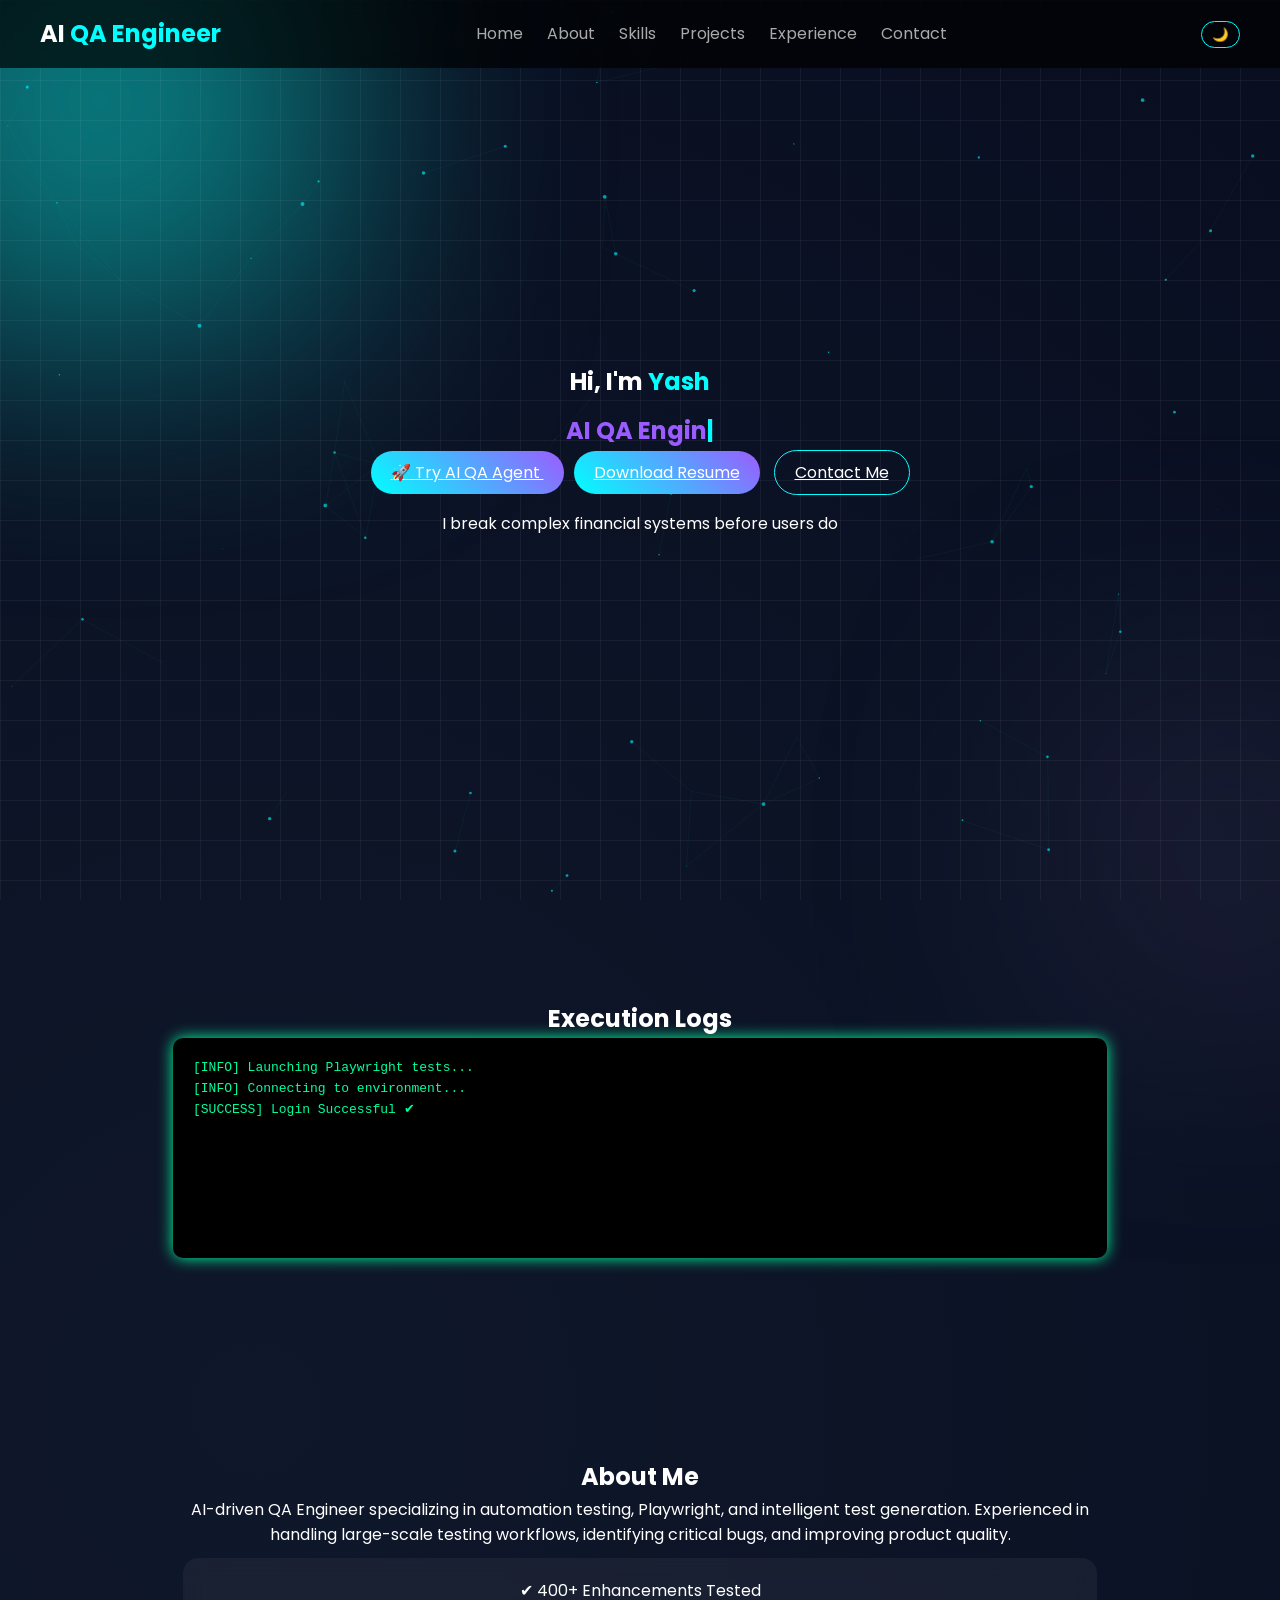
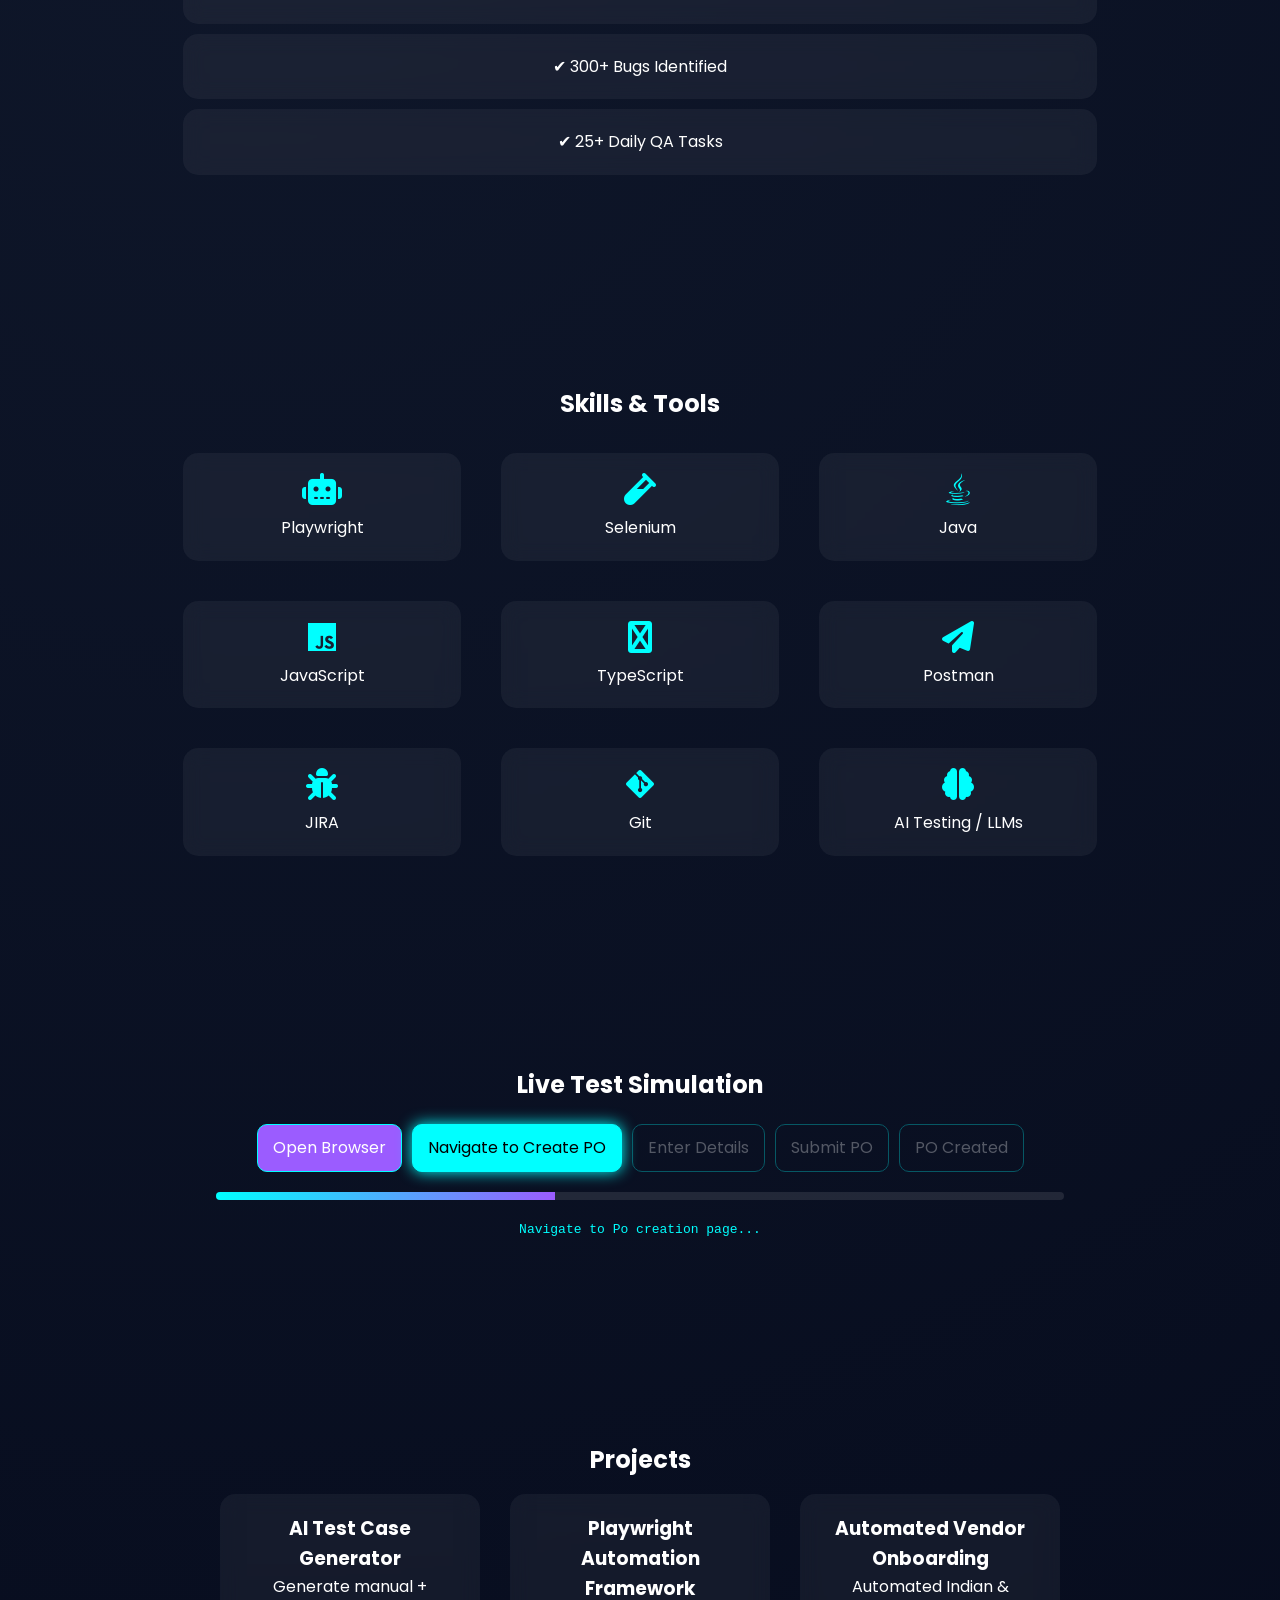
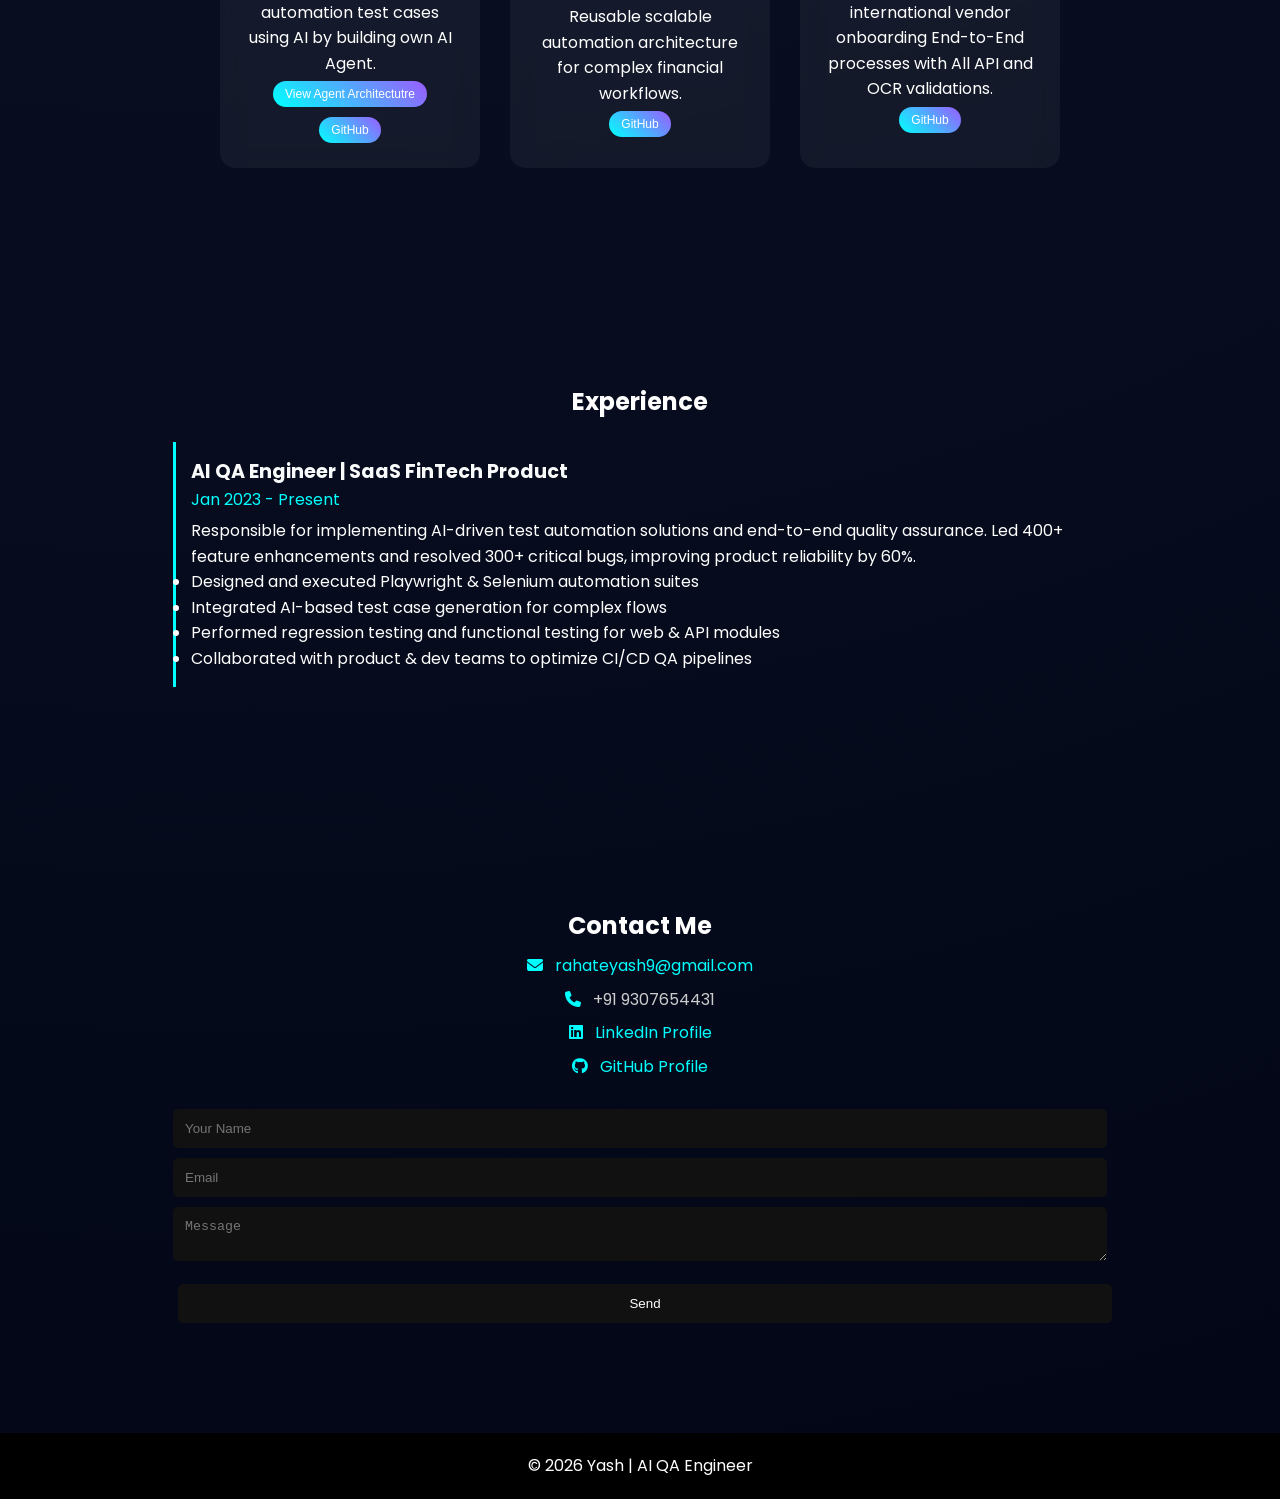
<file: index.html>
<!DOCTYPE html>
<html lang="en">
<head>
  <meta charset="UTF-8" />
  <meta name="viewport" content="width=device-width, initial-scale=1.0"/>
  <title>AI QA Engineer | Yash</title>

  <!-- Fonts -->
  <link href="https://fonts.googleapis.com/css2?family=Orbitron:wght@500&family=Poppins:wght@300;400;600&display=swap" rel="stylesheet">
  <link rel="stylesheet" href="https://cdnjs.cloudflare.com/ajax/libs/font-awesome/6.5.0/css/all.min.css">

  <link rel="stylesheet" href="style.css" />
</head>

<body>

<!-- NAVBAR -->
<header class="navbar">
  <h2 class="logo">AI <span>QA Engineer</span></h2>

  <!-- HAMBURGER BUTTON -->
  <div class="menu-toggle" id="menuToggle">
    <span></span>
    <span></span>
    <span></span>
  </div>

  <nav id="navMenu">
    <a href="#home">Home</a>
    <a href="#about">About</a>
    <a href="#skills">Skills</a>
    <a href="#projects">Projects</a>
    <a href="#experience">Experience</a>
    <a href="#contact">Contact</a>
  </nav>

  <button id="themeToggle">🌙</button>
</header>

<!-- HERO -->
<section id="home" class="hero">
  <canvas id="particles"></canvas>

  <div class="hero-content">
    <h1>Hi, I'm <span>Yash</span></h1>
    <h2 class="typing"></h2>

    <div class="cta">
      <a href="https://yash-qa-ai-agent.vercel.app/" target="_blank" class="btn glow">
    🚀 Try AI QA Agent
  </a>
      <a href="YashRahateCV copy.pdf" class="btn" download>Download Resume</a>
      <a href="#contact" class="btn outline">Contact Me</a><br>
      <br>
     <p>I break complex financial systems before users do</p>
    </div>
  </div>
  
</section>

<!-- TERMINAL -->
<section class="section terminal">
  <div class="container">
    <h2>Execution Logs</h2>
    <div class="terminal-box" id="terminal"></div>
  </div>
</section>

<!-- ABOUT -->
<section id="about" class="section">
  <div class="container">
    <h2>About Me</h2>

    <p>
      AI-driven QA Engineer specializing in automation testing, Playwright, and intelligent test generation.
      Experienced in handling large-scale testing workflows, identifying critical bugs, and improving product quality.
    </p>

    <div class="stats">
      <div class="card">✔ 400+ Enhancements Tested</div>
      <div class="card">✔ 300+ Bugs Identified</div>
      <div class="card">✔ 25+ Daily QA Tasks</div>
    </div>
  </div>
</section>

<!-- SKILLS -->
<section id="skills" class="section">
  <div class="container">
    <h2>Skills & Tools </h2>

    <div class="skills-grid">

  <div class="card">
    <i class="fa-solid fa-robot"></i>
    <p>Playwright</p>
  </div>

  <div class="card">
    <i class="fa-solid fa-vial"></i>
    <p>Selenium</p>
  </div>

  <div class="card">
    <i class="fa-brands fa-java"></i>
    <p>Java</p>
  </div>

  <div class="card">
    <i class="fa-brands fa-js"></i>
    <p>JavaScript</p>
  </div>

<div class="card">
    <i class="fa-brands fa-code"></i>
    <p>TypeScript</p>
  </div>

  <div class="card">
    <i class="fa-solid fa-paper-plane"></i>
    <p>Postman</p>
  </div>

  <div class="card">
    <i class="fa-solid fa-bug"></i>
    <p>JIRA</p>
  </div>

  <div class="card">
    <i class="fa-brands fa-git-alt"></i>
    <p>Git</p>
  </div>

  <div class="card">
    <i class="fa-solid fa-brain"></i>
    <p>AI Testing / LLMs</p>
  </div>

</div>
  </div>
</section>

<!-- PLAYWRIGHT -->
<section class="section playwright">
  <h2>Live Test Simulation</h2>

  <div class="test-container">

    <div class="test-box">
      <div class="step">Open Browser</div>
      <div class="step">Navigate to Create PO</div>
      <div class="step">Enter Details</div>
      <div class="step">Submit PO</div>
      <div class="step">PO Created</div>
    </div>

    <div class="progress-bar">
      <div class="progress"></div>
    </div>

    <p class="test-status">Initializing...</p>

  </div>
</section>

<!-- PROJECTS -->
<section id="projects" class="section">
  <div class="container">
    <h2>Projects</h2>

    <div class="projects">

      <div class="project-card">
        <h3>AI Test Case Generator</h3>
        <p>Generate manual + automation test cases using AI by building own AI Agent.</p>
        <div class="project-actions">
          <button class="btn small" onclick="openModal()">View Agent Architectutre</button>
          </button>
          <button class="btn small" onclick="openGithub()">GitHub</button>
        </div>
      </div>

      <div class="project-card">
        <h3>Playwright Automation Framework</h3>
        <p>Reusable scalable automation architecture for complex financial workflows.</p>
        <button class="btn small" onclick="openGithub()">GitHub</button>
      </div>

      <div class="project-card">
        <h3>Automated Vendor Onboarding</h3>
        <p>Automated Indian & international vendor onboarding End-to-End processes with All API and OCR validations.</p>
        <button class="btn small" onclick="openGithub()">GitHub</button>
      </div>

    </div>
  </div>
</section>

<!-- EXPERIENCE -->
<section id="experience" class="section">
  <div class="container">
    <h2>Experience</h2>

    <div class="timeline">
      <div class="timeline-item">
        <h3 style="color: rgb(249, 250, 250);">AI QA Engineer | SaaS FinTech Product</h3>
      <span style="color: aqua;">Jan 2023 - Present</span>
        <p>
          Responsible for implementing AI-driven test automation solutions and end-to-end quality assurance.
        Led 400+ feature enhancements and resolved 300+ critical bugs, improving product reliability by 60%.
        </p>
        <ul>
        <li>Designed and executed Playwright & Selenium automation suites</li>
        <li>Integrated AI-based test case generation for complex flows</li>
        <li>Performed regression testing and functional testing for web & API modules</li>
        <li>Collaborated with product & dev teams to optimize CI/CD QA pipelines</li>
      </ul>
      </div>
    </div>
  </div>
</section>

<section id="contact" class="section">
  <div class="container">
    <h2>Contact Me</h2>

    <!-- CONTACT INFO -->
    <div class="contact-info">
      <p><i class="fa-solid fa-envelope"></i> <a href="mailto:rahateyash9@gmail.com">rahateyash9@gmail.com </a> </p>
      <p><i class="fa-solid fa-phone"></i> +91 9307654431</p>
      <p>
        <i class="fa-brands fa-linkedin"></i> 
        <a href="https://linkedin.com/in/yashrahate" target="_blank">LinkedIn Profile</a>
      </p>
      <p>
        <i class="fa-brands fa-github"></i> 
        <a href="https://github.com/yashqa007" target="_blank">GitHub Profile</a>
      </p>
    </div>

    <!-- FORM (KEEP BELOW) -->
    <form class="contact-form" action="https://formspree.io/f/xdawrajv" method="POST">

  <input type="text" name="name" placeholder="Your Name" required />

  <input type="email" name="email" placeholder="Email" required />

  <textarea name="message" placeholder="Message" required></textarea>

  <button class="btn" type="submit">Send</button>

</form>
  </div>
</section>


<!-- MODAL -->
<div id="modal" class="modal" role="dialog" >
  <div class="modal-content">
    <span class="close" onclick="closeModal()">&times;</span>

    <h2>AI QA Automation Agent</h2>

    <pre>
=============================
AI QA Automation Agent
=============================

Description:
This agent generates manual test cases from user input, converts them into automation scripts, 
and captures execution logs for QA workflows.

-----------------------------
Architecture Flow
-----------------------------
1. User Input
   - Receives test scenario or flow description
   - Example: "Vendor Login and Invoice Submission"

2. Input Parser
   - Analyzes user input
   - Identifies actions, expected results, and test steps

3. Test Case Generator
   - Generates structured manual test cases
   - Example:
       Step 1: Enter valid username
       Step 2: Enter valid password
       Step 3: Click Login
       Expected Result: Dashboard loaded

4. Automation Script Generator
   - Converts manual test cases into Playwright/JS scripts
   - Example:
       await page.fill('#username', 'testuser');
       await page.fill('#password', 'password');
       await page.click('#login');

5. Logger & Reporter
   - Tracks execution logs of each step
   - Displays success/fail status

6. Feedback Loop
   - Captures errors/failures
   - Refines test cases & automation scripts for improvement

-----------------------------
Tech Flow / AI Pipeline
-----------------------------
Python Script
     ↓
LangChain
     ↓
Gemini API
     ↓
Google AI Servers
     ↓
Gemini Model
     ↓
AI Response

-----------------------------
Tech Stack & Components Used
-----------------------------
- Python (Core Scripts & Logic)
- LangChain (Pipeline Orchestration)
- Gemini API & Gemini Model (AI Test Case Generation)
- Google AI Servers (Model Hosting & Processing)
- Playwright (Automation Scripts)
- JSON-based structured test case & script generation
- Custom Logger & Terminal UI for Portfolio Display
    </pre>
  </div>
</div>

<!-- FOOTER -->
<footer>
  <p>© 2026 Yash | AI QA Engineer</p>
</footer>

<script src="script.js"></script>

</body>
</html>
</file>
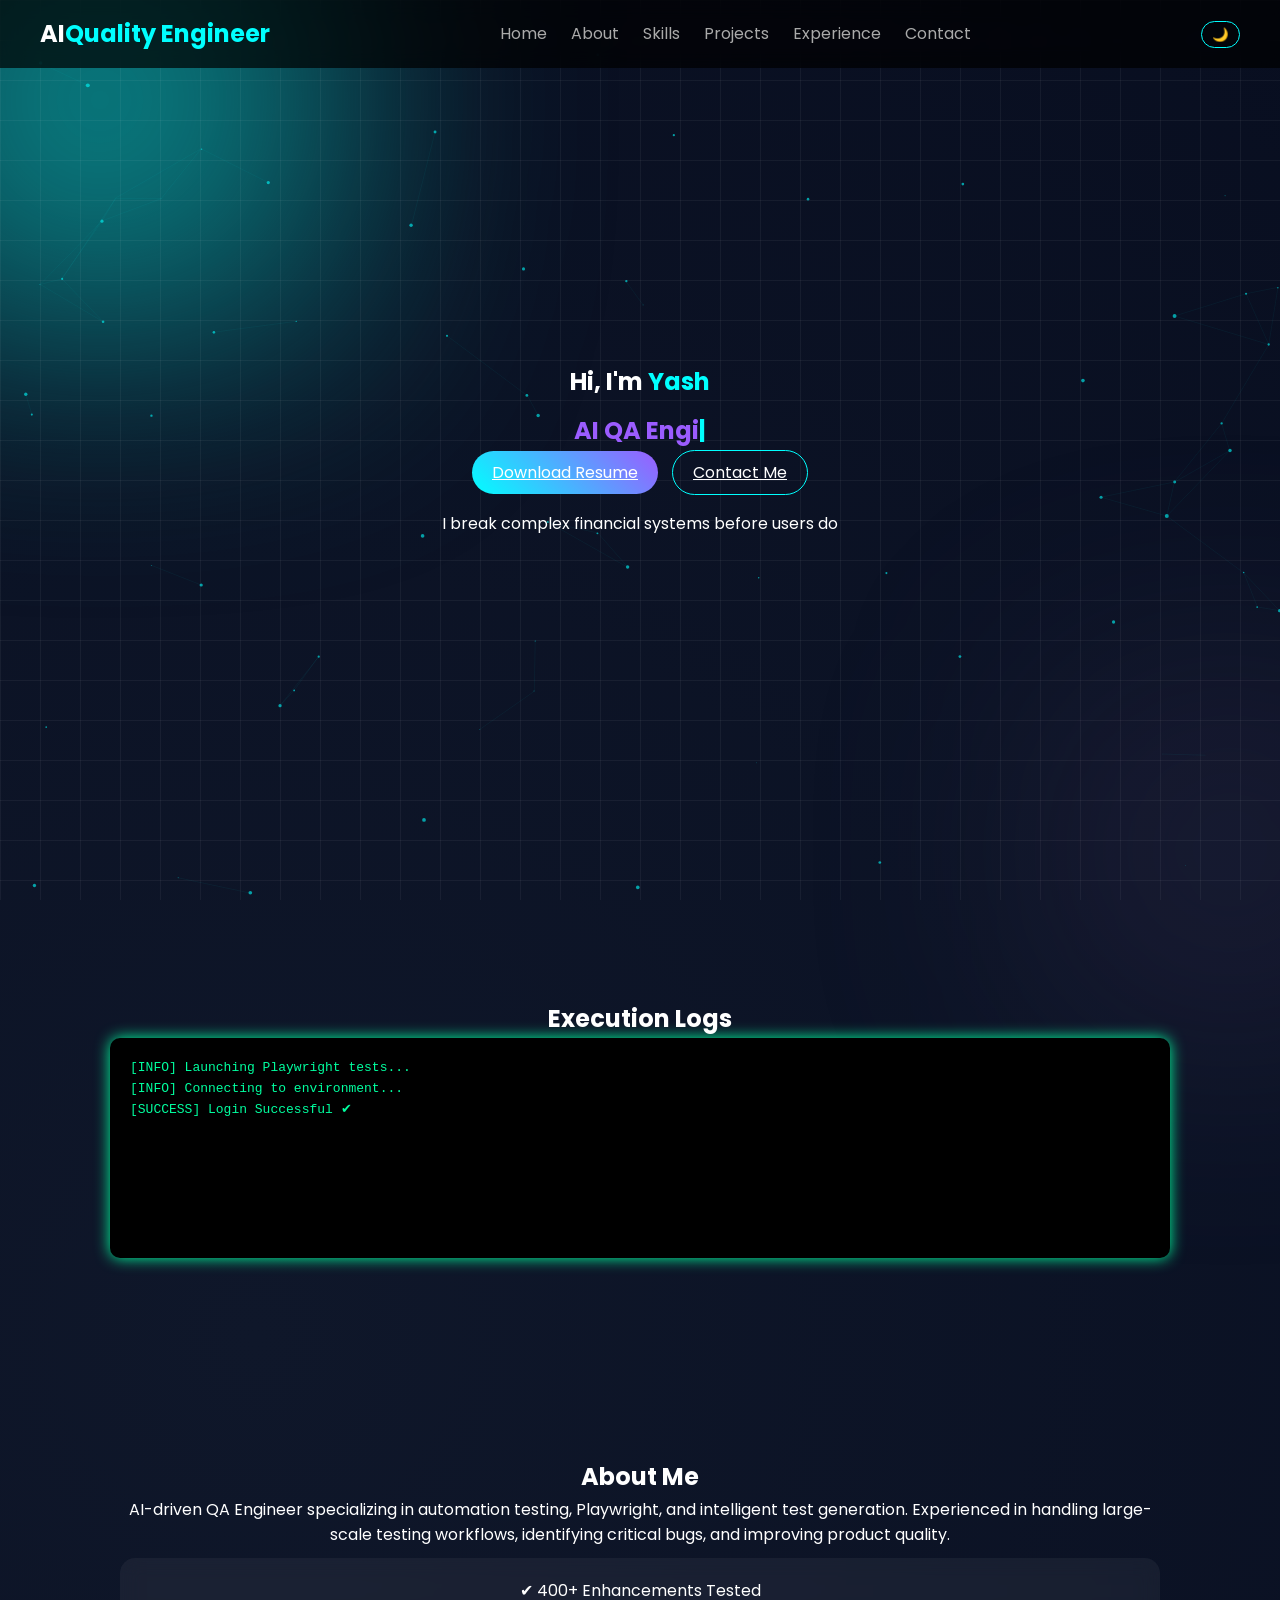
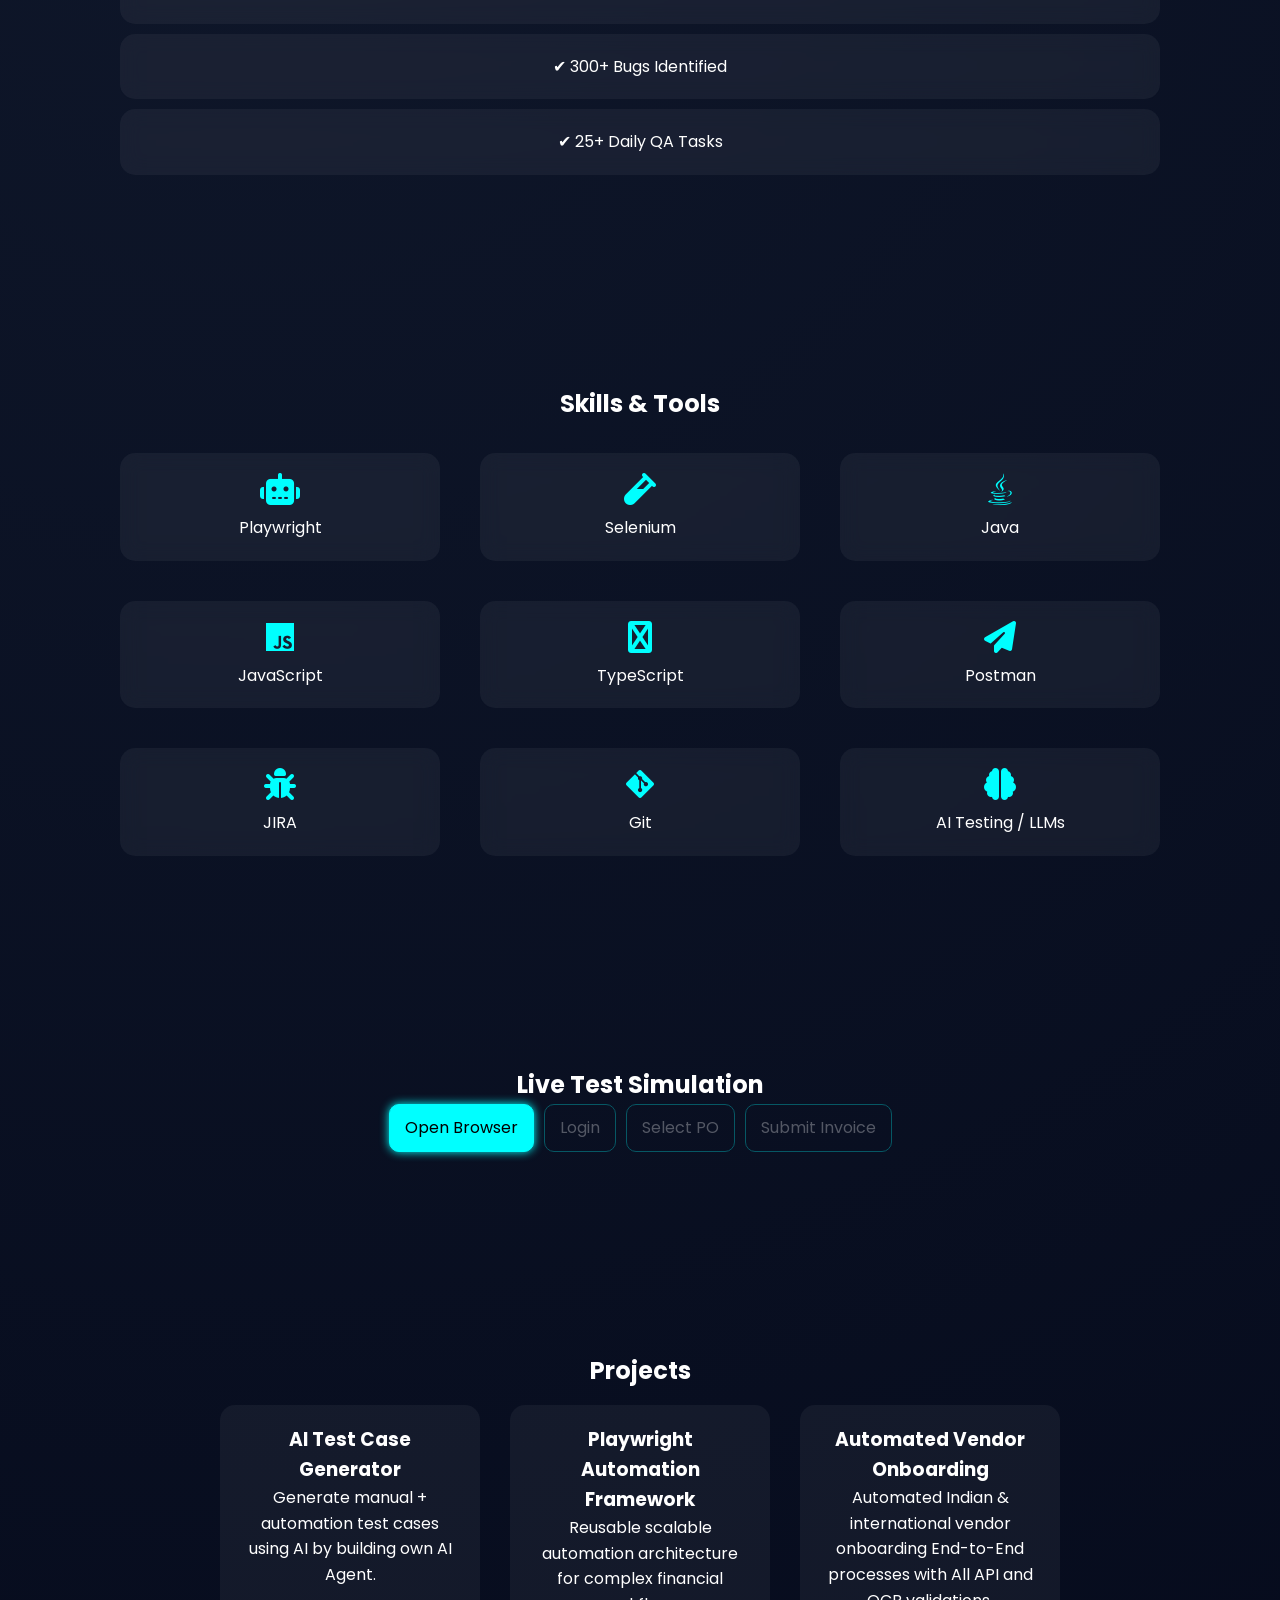
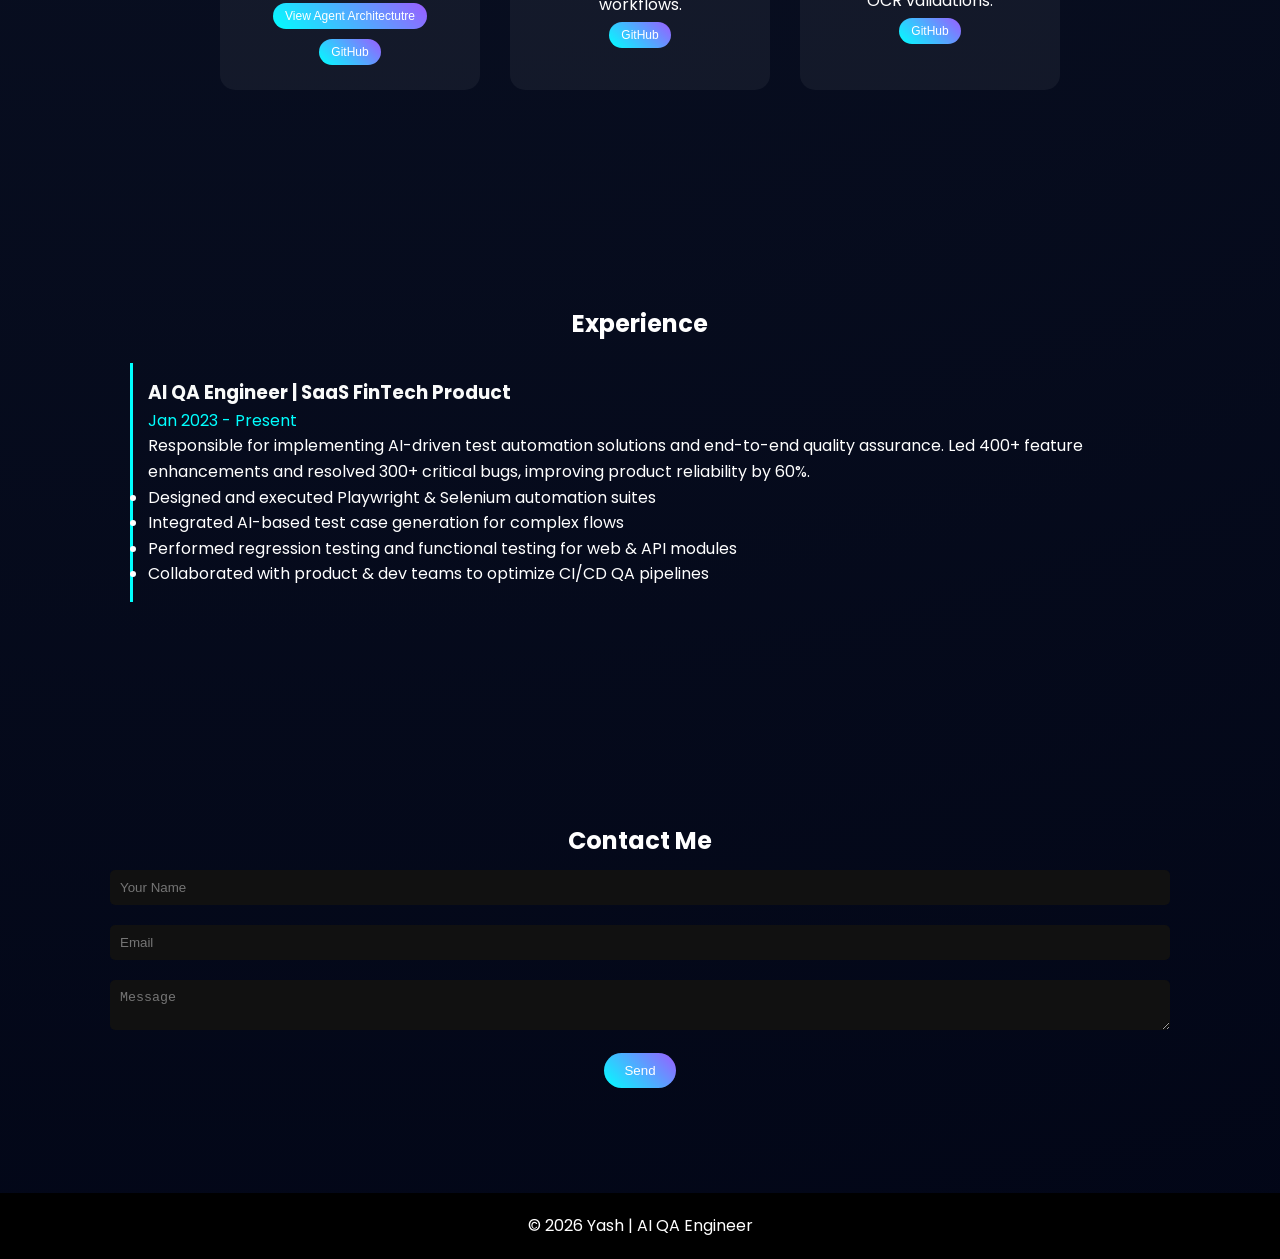
<file: frontend/index.html>
<!DOCTYPE html>
<html lang="en">
<head>
  <meta charset="UTF-8" />
  <meta name="viewport" content="width=device-width, initial-scale=1.0"/>
  <title>AI QA Engineer | Yash</title>

  <!-- Fonts -->
  <link href="https://fonts.googleapis.com/css2?family=Orbitron:wght@500&family=Poppins:wght@300;400;600&display=swap" rel="stylesheet">
  <link rel="stylesheet" href="https://cdnjs.cloudflare.com/ajax/libs/font-awesome/6.5.0/css/all.min.css">

  <link rel="stylesheet" href="style.css" />
</head>

<body>

<!-- NAVBAR -->
<header class="navbar">
  <h2 class="logo">AI<span>Quality Engineer</span></h2>

  <nav>
    <a href="#home">Home</a>
    <a href="#about">About</a>
    <a href="#skills">Skills</a>
    <a href="#projects">Projects</a>
    <a href="#experience">Experience</a>
    <a href="#contact">Contact</a>
  </nav>

  <button id="themeToggle" title="Toggle Theme">🌙</button>
</header>

<!-- HERO -->
<section id="home" class="hero">
  <canvas id="particles"></canvas>

  <div class="hero-content">
    <h1>Hi, I'm <span>Yash</span></h1>
    <h2 class="typing"></h2>

    <div class="cta">
      <a href="Yash CV 2026 copy.pdf" class="btn" download>Download Resume</a>
      <a href="#contact" class="btn outline">Contact Me</a><br>
      <br>
     <p>I break complex financial systems before users do</p>
    </div>
  </div>
  
</section>

<!-- TERMINAL -->
<section class="section terminal">
  <div class="container">
    <h2>Execution Logs</h2>
    <div class="terminal-box" id="terminal"></div>
  </div>
</section>

<!-- ABOUT -->
<section id="about" class="section">
  <div class="container">
    <h2>About Me</h2>

    <p>
      AI-driven QA Engineer specializing in automation testing, Playwright, and intelligent test generation.
      Experienced in handling large-scale testing workflows, identifying critical bugs, and improving product quality.
    </p>

    <div class="stats">
      <div class="card">✔ 400+ Enhancements Tested</div>
      <div class="card">✔ 300+ Bugs Identified</div>
      <div class="card">✔ 25+ Daily QA Tasks</div>
    </div>
  </div>
</section>

<!-- SKILLS -->
<section id="skills" class="section">
  <div class="container">
    <h2>Skills & Tools </h2>

    <div class="skills-grid">

  <div class="card">
    <i class="fa-solid fa-robot"></i>
    <p>Playwright</p>
  </div>

  <div class="card">
    <i class="fa-solid fa-vial"></i>
    <p>Selenium</p>
  </div>

  <div class="card">
    <i class="fa-brands fa-java"></i>
    <p>Java</p>
  </div>

  <div class="card">
    <i class="fa-brands fa-js"></i>
    <p>JavaScript</p>
  </div>

<div class="card">
    <i class="fa-brands fa-code"></i>
    <p>TypeScript</p>
  </div>

  <div class="card">
    <i class="fa-solid fa-paper-plane"></i>
    <p>Postman</p>
  </div>

  <div class="card">
    <i class="fa-solid fa-bug"></i>
    <p>JIRA</p>
  </div>

  <div class="card">
    <i class="fa-brands fa-git-alt"></i>
    <p>Git</p>
  </div>

  <div class="card">
    <i class="fa-solid fa-brain"></i>
    <p>AI Testing / LLMs</p>
  </div>

</div>
  </div>
</section>

<!-- PLAYWRIGHT -->
<section class="section playwright">
  <div class="container">
    <h2>Live Test Simulation</h2>

    <div class="test-box">
      <div class="step">Open Browser</div>
      <div class="step">Login</div>
      <div class="step">Select PO</div>
      <div class="step">Submit Invoice</div>
    </div>
  </div>
</section>

<!-- PROJECTS -->
<section id="projects" class="section">
  <div class="container">
    <h2>Projects</h2>

    <div class="projects">

      <div class="project-card">
        <h3>AI Test Case Generator</h3>
        <p>Generate manual + automation test cases using AI by building own AI Agent.</p>
        <div class="project-actions">
          <button class="btn small" onclick="openModal()">View Agent Architectutre</button>
          </button>
          <button class="btn small" onclick="openGithub()">GitHub</button>
        </div>
      </div>

      <div class="project-card">
        <h3>Playwright Automation Framework</h3>
        <p>Reusable scalable automation architecture for complex financial workflows.</p>
        <button class="btn small" onclick="openGithub()">GitHub</button>
      </div>

      <div class="project-card">
        <h3>Automated Vendor Onboarding</h3>
        <p>Automated Indian & international vendor onboarding End-to-End processes with All API and OCR validations.</p>
        <button class="btn small" onclick="openGithub()">GitHub</button>
      </div>

    </div>
  </div>
</section>

<!-- EXPERIENCE -->
<section id="experience" class="section">
  <div class="container">
    <h2>Experience</h2>

    <div class="timeline">
      <div class="timeline-item">
        <h3 style="color: rgb(249, 250, 250);">AI QA Engineer | SaaS FinTech Product</h3>
      <span style="color: aqua;">Jan 2023 - Present</span>
        <p>
          Responsible for implementing AI-driven test automation solutions and end-to-end quality assurance.
        Led 400+ feature enhancements and resolved 300+ critical bugs, improving product reliability by 60%.
        </p>
        <ul>
        <li>Designed and executed Playwright & Selenium automation suites</li>
        <li>Integrated AI-based test case generation for complex flows</li>
        <li>Performed regression testing and functional testing for web & API modules</li>
        <li>Collaborated with product & dev teams to optimize CI/CD QA pipelines</li>
      </ul>
      </div>
    </div>
  </div>
</section>

<!-- CONTACT -->
<section id="contact" class="section">
  <div class="container">
    <h2>Contact Me</h2>

    <form class="contact-form">
      <input type="text" placeholder="Your Name" required />
      <input type="email" placeholder="Email" required />
      <textarea placeholder="Message"></textarea>
      <button class="btn">Send</button>
    </form>
  </div>
</section>


<!-- MODAL -->
<div id="modal" class="modal" role="dialog" >
  <div class="modal-content">
    <span class="close" onclick="closeModal()">&times;</span>

    <h2>AI QA Automation Agent</h2>

    <pre>
=============================
AI QA Automation Agent
=============================

Description:
This agent generates manual test cases from user input, converts them into automation scripts, 
and captures execution logs for QA workflows.

-----------------------------
Architecture Flow
-----------------------------
1. User Input
   - Receives test scenario or flow description
   - Example: "Vendor Login and Invoice Submission"

2. Input Parser
   - Analyzes user input
   - Identifies actions, expected results, and test steps

3. Test Case Generator
   - Generates structured manual test cases
   - Example:
       Step 1: Enter valid username
       Step 2: Enter valid password
       Step 3: Click Login
       Expected Result: Dashboard loaded

4. Automation Script Generator
   - Converts manual test cases into Playwright/JS scripts
   - Example:
       await page.fill('#username', 'testuser');
       await page.fill('#password', 'password');
       await page.click('#login');

5. Logger & Reporter
   - Tracks execution logs of each step
   - Displays success/fail status

6. Feedback Loop
   - Captures errors/failures
   - Refines test cases & automation scripts for improvement

-----------------------------
Tech Flow / AI Pipeline
-----------------------------
Python Script
     ↓
LangChain
     ↓
Gemini API
     ↓
Google AI Servers
     ↓
Gemini Model
     ↓
AI Response

-----------------------------
Tech Stack & Components Used
-----------------------------
- Python (Core Scripts & Logic)
- LangChain (Pipeline Orchestration)
- Gemini API & Gemini Model (AI Test Case Generation)
- Google AI Servers (Model Hosting & Processing)
- Playwright (Automation Scripts)
- JSON-based structured test case & script generation
- Custom Logger & Terminal UI for Portfolio Display
    </pre>
  </div>
</div>

<!-- FOOTER -->
<footer>
  <p>© 2026 Yash | AI QA Engineer</p>
</footer>

<script src="script.js"></script>

</body>
</html>
</file>
<file: style.css>
/* ================= RESET ================= */
* {
  margin: 0;
  padding: 0;
  box-sizing: border-box;
}

body {
  font-family: 'Poppins', sans-serif;
  background: radial-gradient(circle at 20% 30%, #0f172a, #020617);
  color: #fff;
  line-height: 1.6;
  overflow-x: hidden;
  min-width: 320px;
}

.container {
  max-width: 1200px;
  width: 90%;
  margin: 0 auto;
  padding: 0 10px;
}

/* ================= GLOW BACKGROUND ================= */
body::before {
  content: "";
  position: fixed;
  width: 600px;
  height: 600px;
  background: radial-gradient(circle, rgb(9, 154, 154), transparent);
  top: -200px;
  left: -200px;
  filter: blur(100px);
  animation: moveGlow 10s infinite alternate;
  z-index: -1;
}

body::after {
  content: "";
  position: fixed;
  width: 500px;
  height: 500px;
  background: radial-gradient(circle, rgba(124, 101, 161, 0.15), transparent);
  bottom: -200px;
  right: -200px;
  filter: blur(100px);
  animation: moveGlow 12s infinite alternate;
  z-index: -1;
}

@keyframes moveGlow {
  from { transform: translate(0, 0); }
  to { transform: translate(100px, 100px); }
}

.glow-text {
  font-family: 'Orbitron', sans-serif;
  font-weight: 700;
  font-size: 4rem;
  color: #00ffff;
  text-shadow:
    0 0 5px #00ffff,
    0 0 10px #00ffff,
    0 0 20px #00ffff,
    0 0 40px #00ffff;
  position: relative;
  animation: moveGlow 3s linear infinite alternate;
}

/* ================= SECTION ================= */
.section {
  padding: 100px 20px;
  max-width: 1100px;
  margin: auto;
  text-align: center;
}

/* ================= NAVBAR ================= */
.navbar {
  display: flex;
  justify-content: space-between;
  align-items: center;
  padding: 15px 40px;
  position: fixed;
  width: 100%;
  background: rgba(0,0,0,0.7);
  backdrop-filter: blur(10px);
  z-index: 1000;
}

.logo span {
  color: cyan;
}

nav {
  display: flex;
}

nav a {
  margin: 0 12px;
  color: #aaa;
  text-decoration: none;
  transition: 0.3s;
}

nav a:hover {
  color: cyan;
}

#themeToggle {
  background: none;
  border: 1px solid cyan;
  padding: 5px 10px;
  border-radius: 20px;
  color: cyan;
  cursor: pointer;
}

/* ================= HERO ================= */
.hero {
  height: 100vh;
  display: flex;
  align-items: center;
  justify-content: center;
  position: relative;
  text-align: center;
}

#particles {
  position: absolute;
  width: 100%;
  height: 100%;
  z-index: 0;
  opacity: 0.6;
}

.hero::before {
  content: "";
  position: absolute;
  width: 100%;
  height: 100%;
  background-image: 
    linear-gradient(rgba(255,255,255,0.05) 1px, transparent 1px),
    linear-gradient(90deg, rgba(255,255,255,0.05) 1px, transparent 1px);
  background-size: 40px 40px;
  z-index: 0;
}

.hero-content {
  position: relative;
  z-index: 1;
  text-align: center;
  padding: 20px;
  max-width: 100%;
  box-sizing: border-box;
}

.hero h1 span {
  color: cyan;
}

.typing {
  color: #9b5cff;
  margin: 10px 0;
}
.typing::after {
  content: '|';
  animation: blink 1.0s infinite;
  color: cyan;
}

@keyframes blink {
  0%, 50%, 100% { opacity: 1; }
  25%, 75% { opacity: 0; }
}

/* ================= BUTTONS ================= */
.btn {
  padding: 10px 20px;
  border-radius: 25px;
  background: linear-gradient(45deg, cyan, #9b5cff);
  border: none;
  cursor: pointer;
  color: white;
  margin: 5px;
  transition: 0.3s;
}

.btn:hover {
  transform: scale(1.05);
  box-shadow: 0 0 15px cyan;
}

.btn.outline {
  background: transparent;
  border: 1px solid cyan;
}

.btn.small {
  padding: 6px 12px;
  font-size: 12px;
}

/* ================= CARDS ================= */
.card, .project-card {
  padding: 20px;
  margin: 10px;
  border-radius: 15px;
  background: rgba(255,255,255,0.05);
  backdrop-filter: blur(10px);
  transition: 0.3s;
}

.card:hover, .project-card:hover {
  transform: translateY(-8px);
  box-shadow: 0 0 20px cyan;
}

/* ================= SKILLS ================= */
.skills-grid {
  display: grid;
  grid-template-columns: repeat(3, 1fr);
  gap: 20px;
  margin-top: 20px;
}

.skills-grid i {
  font-size: 32px;
  margin-bottom: 10px;
  color: cyan;
  transition: 0.3s;
}

.skills-grid .card:hover i {
  transform: scale(1.2);
  color: #9b5cff;
}

/* ================= PROJECTS ================= */
.projects {
  display: flex;
  flex-wrap: wrap;
  justify-content: center;
}

.project-card {
  width: 260px;
  margin: 15px;
  padding: 20px;
  border-radius: 15px;
  background: rgba(255,255,255,0.05);
  transition: 0.3s;
}

.project-card:hover {
  transform: translateY(-8px);
  box-shadow: 0 0 20px #9b5cff;
}

/* ================= TERMINAL ================= */
.terminal-box {
  background: #000;
  color: #00ff9f;
  padding: 20px;
  font-family: monospace;
  height: 220px;
  overflow-y: auto;
  border-radius: 10px;
  text-align: left;
  box-shadow: 0 0 15px #00ff9f;
}

/* ================= TIMELINE ================= */
.timeline-item {
  margin: 20px 0;
  padding: 15px;
  border-left: 3px solid cyan;
  text-align: left;
}

.timeline-item h3 {
  font-size: 1.2rem;
}

.timeline-item span {
  display: block;
  margin-bottom: 5px;
}

/* ================= PLAYWRIGHT ================= */
.test-box {
  display: flex;
  justify-content: center;
  flex-wrap: wrap;
  gap: 10px;
}

.step {
  padding: 10px 15px;
  border: 1px solid cyan;
  border-radius: 10px;
  opacity: 0.3;
  transition: 0.5s;
}

.step.active {
  opacity: 1;
  background: cyan;
  color: black;
  box-shadow: 0 0 10px cyan;
}

/* ================= MODAL ================= */
.modal {
  display: none;
  position: fixed;
  z-index: 2000;
  top: 0;
  left: 0;
  width: 100%;
  height: 100%;
  background: rgba(0,0,0,0.8);
}

.modal-content {
  background: #111;
  padding: 25px;
  margin: 8% auto;
  width: 60%;
  max-height: 80vh;
  border-radius: 10px;
  text-align: left;
  overflow-y: auto;
}

.close {
  float: right;
  cursor: pointer;
  font-size: 20px;
}

/* ================= FORM ================= */
.contact-form input,
.contact-form textarea,
.contact-form button {
  width: 100%;
  margin-bottom: 10px;
  padding: 12px;
  box-sizing: border-box;
  background: #111;
  border: none;
  color: white;
  border-radius: 5px;
}

/* ================= FOOTER ================= */
footer {
  text-align: center;
  padding: 20px;
  background: #000;
}

/* ================= LIGHT MODE ================= */
.light-mode {
  background: #f5f5f5;
  color: #000;
}

.light-mode .card,
.light-mode .project-card {
  background: #fff;
  color: #000;
}

/* ================= IMAGES ================= */
img {
  max-width: 100%;
  height: auto;
}

/* ================= RESPONSIVE MEDIA QUERIES ================= */
@media (max-width: 1024px) {
  .skills-grid {
    grid-template-columns: repeat(2, 1fr);
  }
}

@media (max-width: 768px) {

  /* Navbar */
  .navbar {
    flex-direction: column;
    align-items: center;
    padding: 15px 20px;
  }

  nav {
    display: flex;
    flex-direction: column;
    width: 100%;
    align-items: center;
    margin-top: 10px;
  }

  nav a {
    margin: 5px 0;
    font-size: 1rem;
  }

  #themeToggle {
    margin-top: 10px;
    align-self: center;
  }

  /* Hero */
  .hero-content {
    padding: 20px;
    max-width: 100%;
    box-sizing: border-box;
  }

  .hero h1 {
    font-size: 1.8rem;
    word-wrap: break-word;
  }

  .typing {
    font-size: 1rem;
  }

  .cta {
    display: flex;
    flex-direction: column;
    gap: 12px;
    margin-top: 20px;
    width: 100%;
    align-items: center;
  }

  .cta a.btn {
    width: 100%;
    max-width: 280px;
    text-align: center;
  }

  .project-card {
    width: 100%;
    margin: 10px 0;
  }

  .skills-grid {
    grid-template-columns: repeat(2, 1fr);
  }

  .timeline-item h3 {
    font-size: 1rem;
  }
}

@media (max-width: 480px) {

  .skills-grid {
    grid-template-columns: 1fr;
  }

  .glow-text {
    font-size: 2.5rem;
  }

  .hero h1 {
    font-size: 1.5rem;
  }

  .typing {
    font-size: 0.9rem;
  }

  .cta {
    gap: 8px;
  }

  .cta a.btn {
    font-size: 0.9rem;
    padding: 10px;
  }
}
/* ================= PRO NAVBAR ================= */

/* Hamburger */
.menu-toggle {
  display: none;
  flex-direction: column;
  cursor: pointer;
  gap: 5px;
}

.menu-toggle span {
  width: 25px;
  height: 3px;
  background: cyan;
  display: block;
  transition: 0.3s;
}

/* Mobile Styles */
@media (max-width: 768px) {

  .menu-toggle {
    display: flex;
  }

  nav {
    position: absolute;
    top: 60px;
    left: 0;
    width: 100%;
    background: rgba(0,0,0,0.95);
    flex-direction: column;
    align-items: center;
    max-height: 0;
    overflow: hidden;
    transition: 0.3s ease;
  }

  nav a {
    padding: 12px;
    width: 100%;
    text-align: center;
    border-bottom: 1px solid rgba(255,255,255,0.1);
  }

  nav.active {
    max-height: 400px;
  }

  .navbar {
    padding: 10px 20px;
  }

  /* Hide normal nav by default */
  nav {
    display: flex;
  }

  /* Fix hero spacing */
  .hero {
    padding-top: 80px;
  }
}
/* ================= CONTACT INFO ================= */
.contact-info {
  margin-bottom: 30px;
  text-align: center;
}

.contact-info p {
  margin: 8px 0;
  font-size: 1rem;
  color: #ccc;
}

.contact-info i {
  margin-right: 8px;
  color: cyan;
}

.contact-info a {
  color: cyan;
  text-decoration: none;
}

.contact-info a:hover {
  text-decoration: underline;
}
/* ===== PLAYWRIGHT REAL SIMULATION ===== */

.test-container {
  margin-top: 20px;
}

.test-box {
  display: flex;
  flex-wrap: wrap;
  justify-content: center;
  gap: 10px;
}

.step {
  padding: 10px 15px;
  border: 1px solid cyan;
  border-radius: 10px;
  opacity: 0.3;
  transition: 0.4s;
}

.step.active {
  opacity: 1;
  background: cyan;
  color: black;
  box-shadow: 0 0 15px cyan;
}

.step.done {
  opacity: 1;
  background: #9b5cff;
  color: white;
}

.progress-bar {
  width: 80%;
  height: 8px;
  background: rgba(255,255,255,0.1);
  margin: 20px auto;
  border-radius: 10px;
  overflow: hidden;
}

.progress {
  height: 100%;
  width: 0%;
  background: linear-gradient(90deg, cyan, #9b5cff);
  transition: width 0.4s;
}

.test-status {
  margin-top: 10px;
  color: cyan;
  font-family: monospace;
}
</file>
<file: frontend/style.css>
/* ================= RESET ================= */
* {
  margin: 0;
  padding: 0;
  box-sizing: border-box;
}

/* ================= GLOBAL ================= */
body {
  font-family: 'Poppins', sans-serif;
  background: radial-gradient(circle at 20% 30%, #0f172a, #020617);
  color: #fff;
  line-height: 1.6;
  overflow-x: hidden;
}

/* GLOW BACKGROUND */
body::before {
  content: "";
  position: fixed;
  width: 600px;
  height: 600px;
  background: radial-gradient(circle, rgb(9, 154, 154), transparent);
  top: -200px;
  left: -200px;
  filter: blur(100px);
  animation: moveGlow 10s infinite alternate;
  z-index: -1;
}

body::after {
  content: "";
  position: fixed;
  width: 500px;
  height: 500px;
  background: radial-gradient(circle, rgba(124, 101, 161, 0.15), transparent);
  bottom: -200px;
  right: -200px;
  filter: blur(100px);
  animation: moveGlow 12s infinite alternate;
  z-index: -1;
}

@keyframes moveGlow {
  from { transform: translate(0, 0); }
  to { transform: translate(100px, 100px); }
}
.glow-text {
  font-family: 'Orbitron', sans-serif;
  font-weight: 700; /* heavier = stronger/darker */
  font-size: 4rem;
  color: #00ffff; /* bright cyan, very visible */
  text-shadow:
    0 0 5px #00ffff,
    0 0 10px #00ffff,
    0 0 20px #00ffff,
    0 0 40px #00ffff; /* stronger glow */
  position: relative;
  animation: moveGlow 3s linear infinite alternate;
}

/* SECTION */
.section {
  padding: 100px 20px;
  max-width: 1100px;
  margin: auto;
  text-align: center;
}

/* ================= NAVBAR ================= */
.navbar {
  display: flex;
  justify-content: space-between;
  align-items: center;
  padding: 15px 40px;
  position: fixed;
  width: 100%;
  background: rgba(0,0,0,0.7);
  backdrop-filter: blur(10px);
  z-index: 1000;
}

.logo span {
  color: cyan;
}

nav {
  display: flex;
}

nav a {
  margin: 0 12px;
  color: #aaa;
  text-decoration: none;
  transition: 0.3s;
}

nav a:hover {
  color: cyan;
}

/* THEME BUTTON */
#themeToggle {
  background: none;
  border: 1px solid cyan;
  padding: 5px 10px;
  border-radius: 20px;
  color: cyan;
  cursor: pointer;
}

/* ================= HERO ================= */
.hero {
  height: 100vh;
  display: flex;
  align-items: center;
  justify-content: center;
  position: relative;
  text-align: center;
}

/* PARTICLES */
#particles {
  position: absolute;
  width: 100%;
  height: 100%;
  z-index: 0;
  opacity: 0.6;
}

/* GRID OVERLAY */
.hero::before {
  content: "";
  position: absolute;
  width: 100%;
  height: 100%;
  background-image: 
    linear-gradient(rgba(255,255,255,0.05) 1px, transparent 1px),
    linear-gradient(90deg, rgba(255,255,255,0.05) 1px, transparent 1px);
  background-size: 40px 40px;
  z-index: 0;
}

.hero-content {
  position: relative;
  z-index: 1;
}

.hero h1 span {
  color: cyan;
}

.typing {
  color: #9b5cff;
  margin: 10px 0;
}
.typing::after {
  content: '|';
  animation: blink 1.0s infinite;
  color: cyan;
}

@keyframes blink {
  0%, 50%, 100% { opacity: 1; }
  25%, 75% { opacity: 0; }
}

/* ================= BUTTONS ================= */
.btn {
  padding: 10px 20px;
  border-radius: 25px;
  background: linear-gradient(45deg, cyan, #9b5cff);
  border: none;
  cursor: pointer;
  color: white;
  margin: 5px;
  transition: 0.3s;
}

.btn:hover {
  transform: scale(1.05);
  box-shadow: 0 0 15px cyan;
}

.btn.outline {
  background: transparent;
  border: 1px solid cyan;
}

.btn.small {
  padding: 6px 12px;
  font-size: 12px;
}

/* ================= CARDS ================= */
.card {
  padding: 20px;
  margin: 10px;
  border-radius: 15px;
  background: rgba(255,255,255,0.05);
  backdrop-filter: blur(10px);
  transition: 0.3s;
}

.card:hover {
  transform: translateY(-8px);
  box-shadow: 0 0 20px cyan;
}

/* SKILLS */
/* SKILL ICONS */
.skills-grid {
  display: grid;
  grid-template-columns: repeat(3, 1fr); /* 3 per row */
  gap: 20px;
  margin-top: 20px;
}

.skills-grid i {
  font-size: 32px;
  margin-bottom: 10px;
  color: cyan;
  transition: 0.3s;
}

/* HOVER EFFECT */
.skills-grid .card:hover i {
  transform: scale(1.2);
  color: #9b5cff;
}

/* ================= PROJECTS ================= */
.projects {
  display: flex;
  flex-wrap: wrap;
  justify-content: center;
}

.project-card {
  width: 260px;
  margin: 15px;
  padding: 20px;
  border-radius: 15px;
  background: rgba(255,255,255,0.05);
  transition: 0.3s;
}

.project-card:hover {
  transform: translateY(-8px);
  box-shadow: 0 0 20px #9b5cff;
}

.project-actions {
  margin-top: 10px;
}

/* ================= TERMINAL ================= */
.terminal-box {
  background: #000;
  color: #00ff9f;
  padding: 20px;
  font-family: monospace;
  height: 220px;
  overflow-y: auto;
  border-radius: 10px;
  text-align: left;
  box-shadow: 0 0 15px #00ff9f;
}

/* ================= TIMELINE ================= */
.timeline-item {
  margin: 20px;
  padding: 15px;
  border-left: 3px solid cyan;
  text-align: left;
}

/* ================= PLAYWRIGHT ================= */
.test-box {
  display: flex;
  justify-content: center;
  flex-wrap: wrap;
  gap: 10px;
}

.step {
  padding: 10px 15px;
  border: 1px solid cyan;
  border-radius: 10px;
  opacity: 0.3;
  transition: 0.5s;
}

.step.active {
  opacity: 1;
  background: cyan;
  color: black;
  box-shadow: 0 0 10px cyan;
}

/* ================= MODAL ================= */
.modal {
  display: none;
  position: fixed;
  z-index: 2000;
  top: 0;
  left: 0;
  width: 100%;
  height: 100%;
  background: rgba(0,0,0,0.8);
}

.modal-content {
  background: #111;
  padding: 25px;
  margin: 8% auto;
  width: 60%;
  border-radius: 10px;
  text-align: left;
  height: 600px;
  overflow-y: scroll;
}

.close {
  float: right;
  cursor: pointer;
  font-size: 20px;
}

/* ================= FORM ================= */
.contact-form input,
.contact-form textarea {
  width: 100%;
  margin: 10px 0;
  padding: 10px;
  background: #111;
  border: none;
  color: white;
  border-radius: 5px;
}

/* ================= FOOTER ================= */
footer {
  text-align: center;
  padding: 20px;
  background: #000;
}

/* ================= LIGHT MODE ================= */
.light-mode {
  background: #f5f5f5;
  color: #000;
}

.light-mode .card,
.light-mode .project-card {
  background: #fff;
  color: #000;
}

/* ================= RESPONSIVE ================= */
@media (max-width: 768px) {
  nav {
    display: none;
  }

  .navbar {
    flex-direction: column;
  }

  .modal-content {
    width: 90%;
  }
}
</file>
